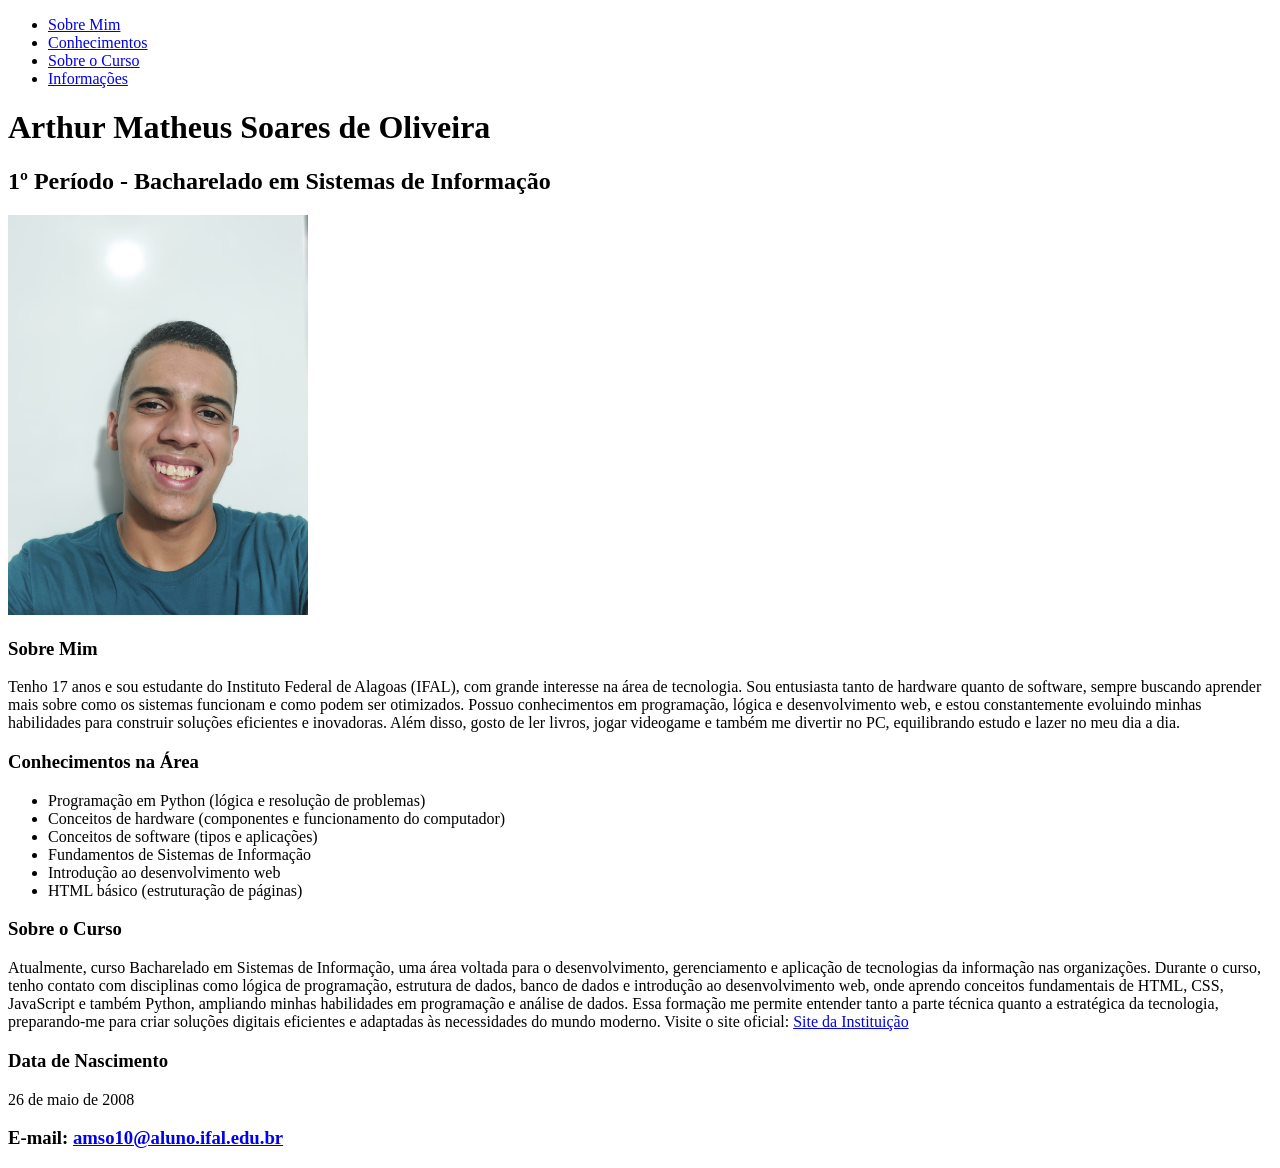
<file: index.htm>
<!DOCTYPE html>
<html lang="pt-br">
<head>
    <meta charset="UTF-8">
    <meta name="viewport" content="width=device-width, initial-scale=1.0">
    <title>Página Pessoal - Atividade 03 - Arthur Matheus</title>
</head>
<body>

    <header>
        <nav>
            <ul>
                <li><a href="#sobre-mim">Sobre Mim</a></li>
                <li><a href="#conhecimentos">Conhecimentos</a></li>
                <li><a href="#curso">Sobre o Curso</a></li>
                <li><a href="#contato">Informações</a></li>
            </ul>
        </nav>

        <h1>Arthur Matheus Soares de Oliveira</h1>

        <h2>1º Período - Bacharelado em Sistemas de Informação</h2>

        <img src="foto de Arthur Matheus.jpeg" alt="Foto de Arthur Matheus" width="300" height="400">
    </header>

    <main>
        <section id="sobre-mim">
            <article>
                <h3>Sobre Mim</h3>
                <p>
                    Tenho 17 anos e sou estudante do Instituto Federal de Alagoas (IFAL), com grande interesse na área de tecnologia. Sou entusiasta tanto de hardware quanto de software, sempre buscando aprender mais sobre como os sistemas funcionam e como podem ser otimizados. Possuo conhecimentos em programação, lógica e desenvolvimento web, e estou constantemente evoluindo minhas habilidades para construir soluções eficientes e inovadoras. Além disso, gosto de ler livros, jogar videogame e também me divertir no PC, equilibrando estudo e lazer no meu dia a dia.
                </p>
            </article>
        </section>

        <section id="conhecimentos">
            <h3>Conhecimentos na Área</h3>
            <ul>
                <li>Programação em Python (lógica e resolução de problemas) </li>
                <li>Conceitos de hardware (componentes e funcionamento do computador) </li>
                <li>Conceitos de software (tipos e aplicações) </li>
                <li>Fundamentos de Sistemas de Informação </li>
                <li>Introdução ao desenvolvimento web </li>
                <li>HTML básico (estruturação de páginas) </li>
            </ul>
        </section>

        <aside id="curso">
            <h3>Sobre o Curso</h3>
            <p>
              Atualmente, curso Bacharelado em Sistemas de Informação, uma área voltada para o desenvolvimento, gerenciamento e aplicação de tecnologias da informação nas organizações. Durante o curso, tenho contato com disciplinas como lógica de programação, estrutura de dados, banco de dados e introdução ao desenvolvimento web, onde aprendo conceitos fundamentais de HTML, CSS, JavaScript e também Python, ampliando minhas habilidades em programação e análise de dados. Essa formação me permite entender tanto a parte técnica quanto a estratégica da tecnologia, preparando-me para criar soluções digitais eficientes e adaptadas às necessidades do mundo moderno.
                Visite o site oficial: 
                <a href="https://www2.ifal.edu.br/" target="_blank">Site da Instituição</a>
            </p>
        </aside>
    </main>

    <footer id="contato">
        <h3>Data de Nascimento</h3>
        <p>26 de maio de 2008</p>
        <h3>E-mail: <a href="Gmail:amso10@aluno.ifal.edu.br">amso10@aluno.ifal.edu.br</a></li>
    </footer>

</body>
</html>
</file>
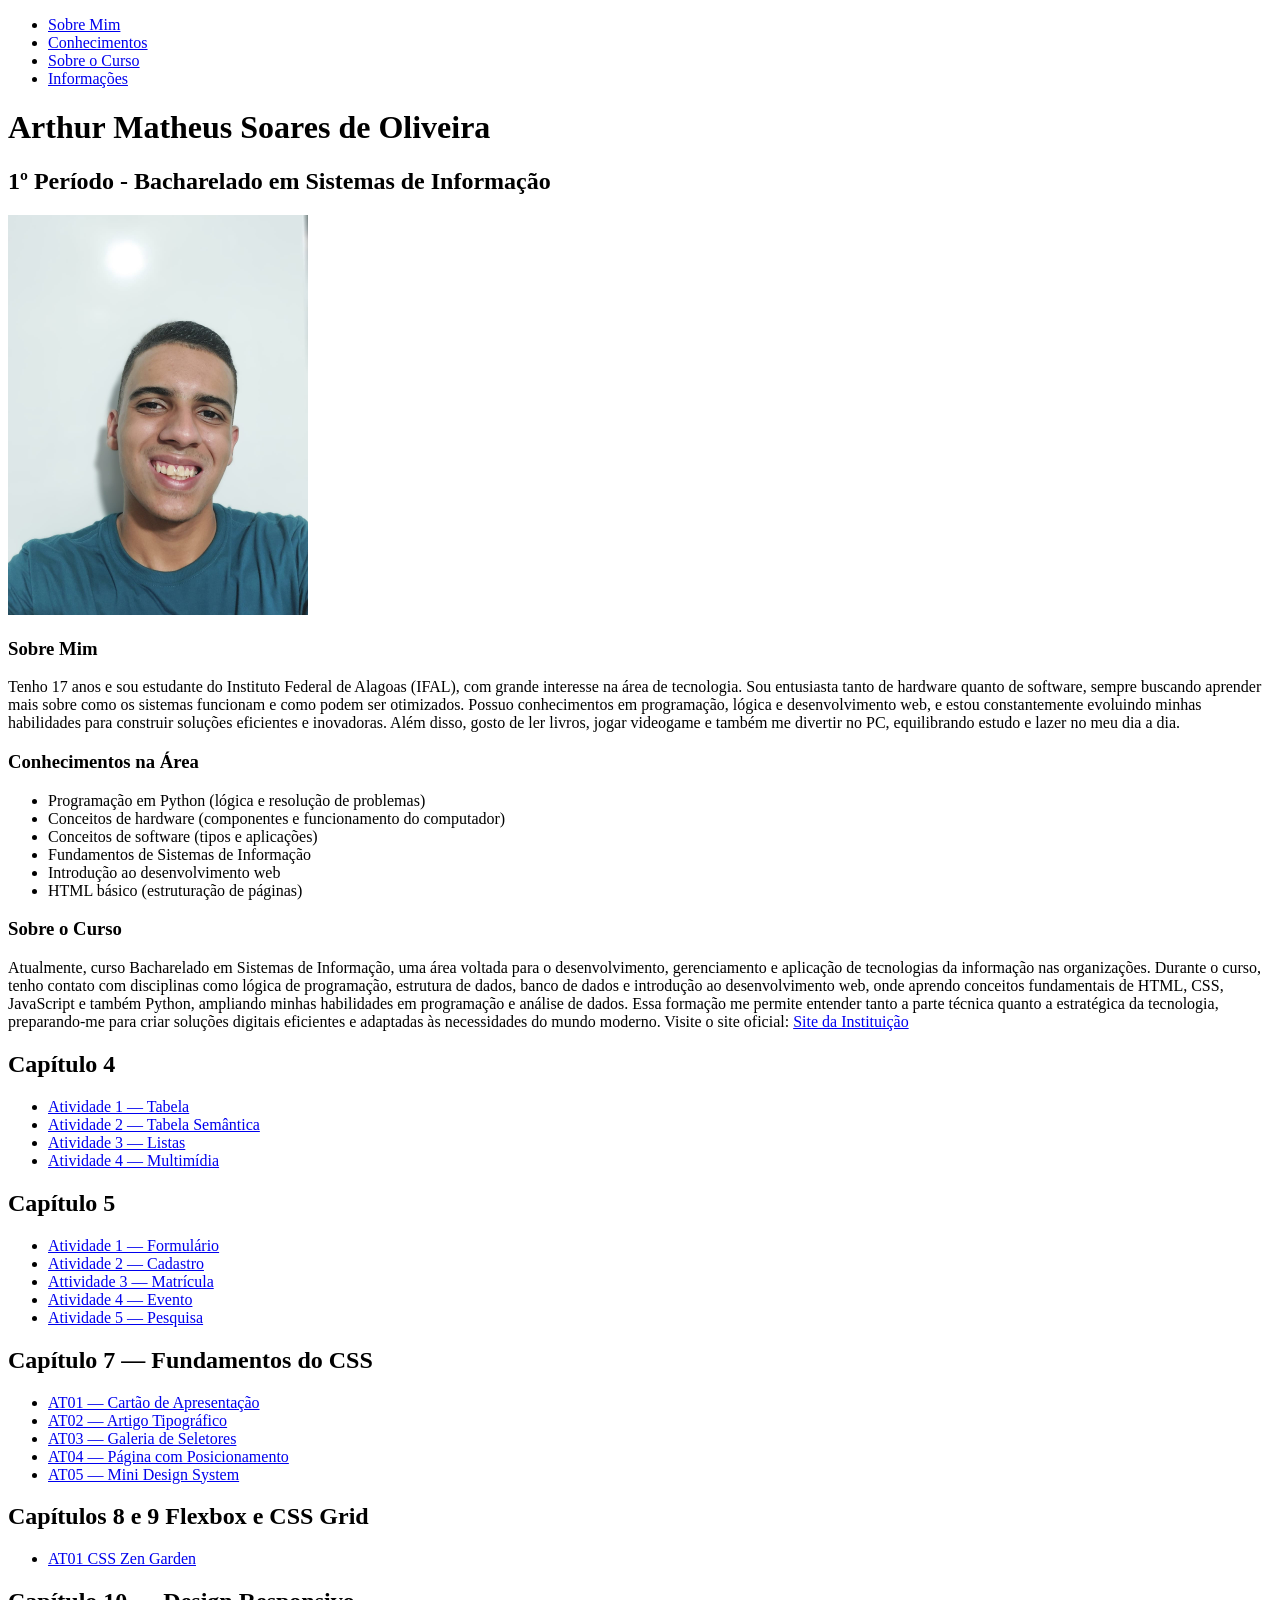
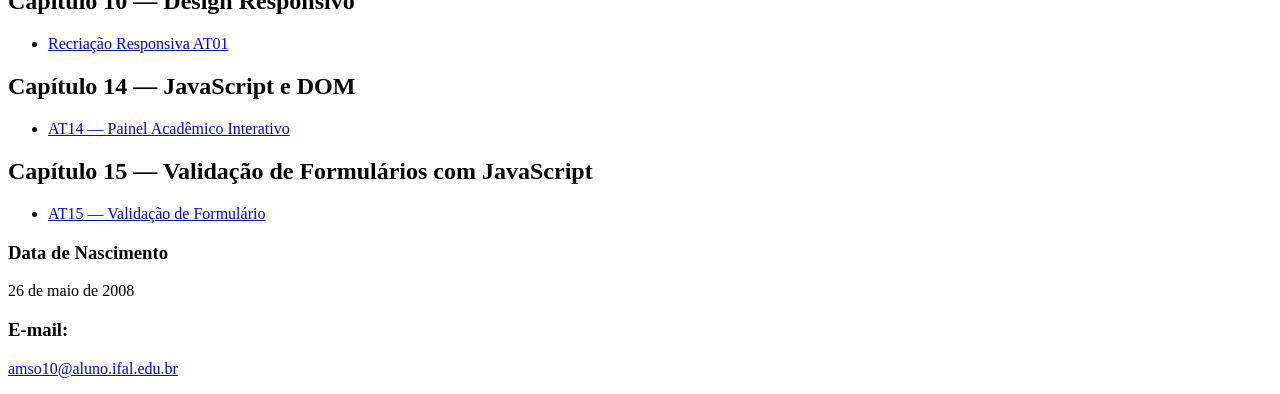
<file: index.html>
<!DOCTYPE html>
<html lang="pt-BR">
<head>
    <meta charset="UTF-8">
    <meta name="viewport" content="width=device-width, initial-scale=1.0">
    <title>Página Pessoal - Atividade 03 - Arthur Matheus</title>
</head>
<body>

    <header>
        <nav>
            <ul>
                <li><a href="#sobre-mim">Sobre Mim</a></li>
                <li><a href="#conhecimentos">Conhecimentos</a></li>
                <li><a href="#curso">Sobre o Curso</a></li>
                <li><a href="#contato">Informações</a></li>
            </ul>
        </nav>

        <h1>Arthur Matheus Soares de Oliveira</h1>

        <h2>1º Período - Bacharelado em Sistemas de Informação</h2>

        <img src="foto de Arthur Matheus.jpeg" alt="Foto de Arthur Matheus" width="300" height="400">
    </header>

    <main>

        <section id="sobre-mim">
            <article>
                <h3>Sobre Mim</h3>
                <p>
                    Tenho 17 anos e sou estudante do Instituto Federal de Alagoas (IFAL), com grande interesse na área de tecnologia. Sou entusiasta tanto de hardware quanto de software, sempre buscando aprender mais sobre como os sistemas funcionam e como podem ser otimizados. Possuo conhecimentos em programação, lógica e desenvolvimento web, e estou constantemente evoluindo minhas habilidades para construir soluções eficientes e inovadoras. Além disso, gosto de ler livros, jogar videogame e também me divertir no PC, equilibrando estudo e lazer no meu dia a dia.
                </p>
            </article>
        </section>

        <section id="conhecimentos">
            <h3>Conhecimentos na Área</h3>
            <ul>
                <li>Programação em Python (lógica e resolução de problemas)</li>
                <li>Conceitos de hardware (componentes e funcionamento do computador)</li>
                <li>Conceitos de software (tipos e aplicações)</li>
                <li>Fundamentos de Sistemas de Informação</li>
                <li>Introdução ao desenvolvimento web</li>
                <li>HTML básico (estruturação de páginas)</li>
            </ul>
        </section>

        <aside id="curso">
            <h3>Sobre o Curso</h3>
            <p>
                Atualmente, curso Bacharelado em Sistemas de Informação, uma área voltada para o desenvolvimento, gerenciamento e aplicação de tecnologias da informação nas organizações. Durante o curso, tenho contato com disciplinas como lógica de programação, estrutura de dados, banco de dados e introdução ao desenvolvimento web, onde aprendo conceitos fundamentais de HTML, CSS, JavaScript e também Python, ampliando minhas habilidades em programação e análise de dados. Essa formação me permite entender tanto a parte técnica quanto a estratégica da tecnologia, preparando-me para criar soluções digitais eficientes e adaptadas às necessidades do mundo moderno.
                Visite o site oficial: 
                <a href="https://www2.ifal.edu.br/" target="_blank">Site da Instituição</a>
            </p>
        </aside>

        <section>
            <h2>Capítulo 4</h2>
            <ul>
                <li><a href="cap04/at01.html">Atividade 1 — Tabela</a></li>
                <li><a href="cap04/at02.html">Atividade 2 — Tabela Semântica</a></li>
                <li><a href="cap04/at03.html">Atividade 3 — Listas</a></li>
                <li><a href="cap04/at04.html">Atividade 4 — Multimídia</a></li>
            </ul>
        </section>

        <section>
            <h2>Capítulo 5</h2>
            <ul>
                <li><a href="cap05/at01.html">Atividade 1 — Formulário</a></li>
                <li><a href="cap05/at02.html">Atividade 2 — Cadastro</a></li>
                <li><a href="cap05/at03.html">Attividade 3 — Matrícula</a></li>
                <li><a href="cap05/at04.html">Atividade 4 — Evento</a></li>
                <li><a href="cap05/at05.html">Atividade 5 — Pesquisa</a></li>
            </ul>
        </section>
        
        <section>
            <h2>Capítulo 7 — Fundamentos do CSS</h2>
            <ul>
                <li><a href="cap07/at01.html">AT01 — Cartão de Apresentação</a></li>
                <li><a href="cap07/at02.html">AT02 — Artigo Tipográfico</a></li>
                <li><a href="cap07/at03.html">AT03 — Galeria de Seletores</a></li>
                <li><a href="cap07/at04.html">AT04 — Página com Posicionamento</a></li>
                <li><a href="cap07/at05.html">AT05 — Mini Design System</a></li>
            </ul>
        </section>

        <section>
            <h2>Capítulos 8 e 9 Flexbox e CSS Grid</h2>
            <nav>
                <ul>
                    <li><a href="cap08-09/at01.html">AT01 CSS Zen Garden</a></li>
                </ul>
            </nav>
        </section>

        <section>
            <h2>Capítulo 10 — Design Responsivo</h2>
            <nav>
                <ul>
                    <li>
                        <a href="cap10/at01.html">Recriação Responsiva AT01</a>
                    </li>
                </ul>
            </nav>
        </section>
        
        <section>
    <h2>Capítulo 14 — JavaScript e DOM</h2>

    <nav>
        <ul>
            <li>
                <a href="cap14/at14.html">
                    AT14 — Painel Acadêmico Interativo
                </a>
            </li>
        </ul>
    </nav>
</section>
        
<section>
    <h2>Capítulo 15 — Validação de Formulários com JavaScript</h2>

    <nav>
        <ul>
            <li>
                <a href="cap15/index.html">
                    AT15 — Validação de Formulário
                </a>
            </li>
        </ul>
    </nav>
</section>
        
    </main>

    <footer id="contato">
        <h3>Data de Nascimento</h3>
        <p>26 de maio de 2008</p>

        <h3>E-mail:</h3>
        <p>
            <a href="mailto:amso10@aluno.ifal.edu.br">
                amso10@aluno.ifal.edu.br
            </a>
        </p>
    </footer>

</body>
</html>
</file>
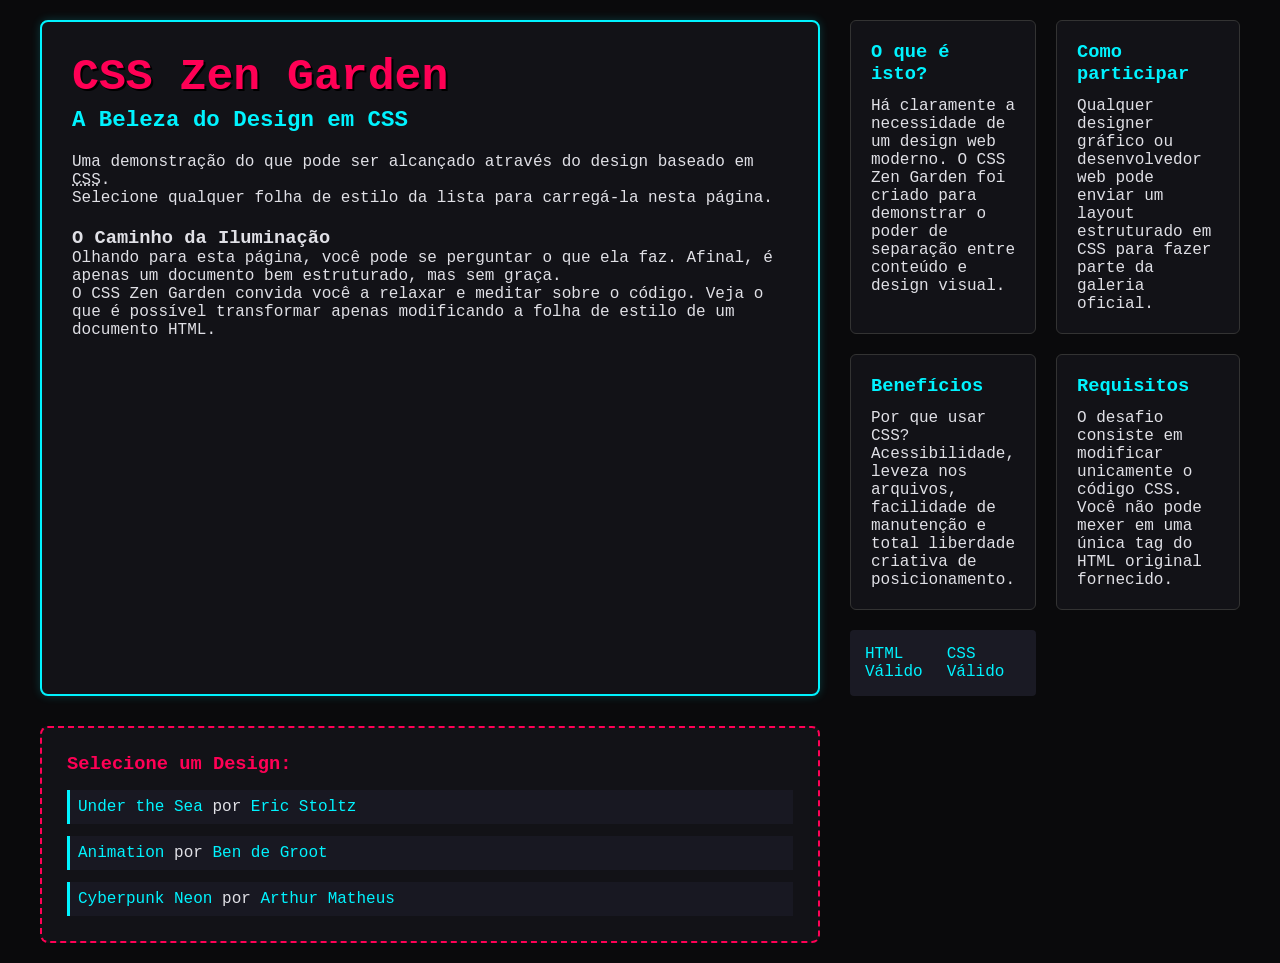
<file: cap08-09/at01.html>
<!DOCTYPE html>
<html lang="pt-BR">
<head>
    <meta charset="UTF-8">
    <meta name="viewport" content="width=device-width, initial-scale=1.0">
    <title>CSS Zen Garden: O Caminho da Iluminação</title>
    <link rel="stylesheet" href="at01.css">
</head>
<body>

    <div class="page-wrapper">

        <section class="intro" id="zen-intro">
            <header role="banner">
                <h1>CSS Zen Garden</h1>
                <h2>A Beleza do Design em CSS</h2>
            </header>

            <div class="summary" id="zen-summary" role="article">
                <p>Uma demonstração do que pode ser alcançado através do design baseado em <abbr title="Cascading Style Sheets">CSS</abbr>.</p>
                <p>Selecione qualquer folha de estilo da lista para carregá-la nesta página.</p>
            </div>

            <div class="preamble" id="zen-preamble" role="article">
                <h3>O Caminho da Iluminação</h3>
                <p>Olhando para esta página, você pode se perguntar o que ela faz. Afinal, é apenas um documento bem estruturado, mas sem graça.</p>
                <p>O CSS Zen Garden convida você a relaxar e meditar sobre o código. Veja o que é possível transformar apenas modificando a folha de estilo de um documento HTML.</p>
            </div>
        </section>

        <main class="main supporting" id="zen-supporting" role="main">
            <div class="explanation" id="zen-explanation" role="article">
                <h3>O que é isto?</h3>
                <p>Há claramente a necessidade de um design web moderno. O CSS Zen Garden foi criado para demonstrar o poder de separação entre conteúdo e design visual.</p>
            </div>

            <div class="participation" id="zen-participation" role="article">
                <h3>Como participar</h3>
                <p>Qualquer designer gráfico ou desenvolvedor web pode enviar um layout estruturado em CSS para fazer parte da galeria oficial.</p>
            </div>

            <div class="benefits" id="zen-benefits" role="article">
                <h3>Benefícios</h3>
                <p>Por que usar CSS? Acessibilidade, leveza nos arquivos, facilidade de manutenção e total liberdade criativa de posicionamento.</p>
            </div>

            <div class="requirements" id="zen-requirements" role="article">
                <h3>Requisitos</h3>
                <p>O desafio consiste em modificar unicamente o código CSS. Você não pode mexer em uma única tag do HTML original fornecido.</p>
            </div>

            <footer>
                <a href="https://validator.w3.org/check/referer" class="zen-validate-html">HTML Válido</a>
                <a href="https://jigsaw.w3.org/css-validator/check/referer" class="zen-validate-css">CSS Válido</a>
            </footer>
        </main>

        <aside class="sidebar" role="complementary">
            <div class="wrapper">
                <div class="design-selection" id="design-selection">
                    <h3 class="select">Selecione um Design:</h3>
                    <nav role="navigation">
                        <ul>
                            <li><a href="#" class="design-name">Under the Sea</a> por <a href="#" class="designer-name">Eric Stoltz</a></li>
                            <li><a href="#" class="design-name">Animation</a> por <a href="#" class="designer-name">Ben de Groot</a></li>
                            <li><a href="#" class="design-name">Cyberpunk Neon</a> por <a href="#" class="designer-name">Arthur Matheus</a></li>
                        </ul>
                    </nav>
                </div>
            </div>
        </aside>

    </div>

</body>
</html>
</file>
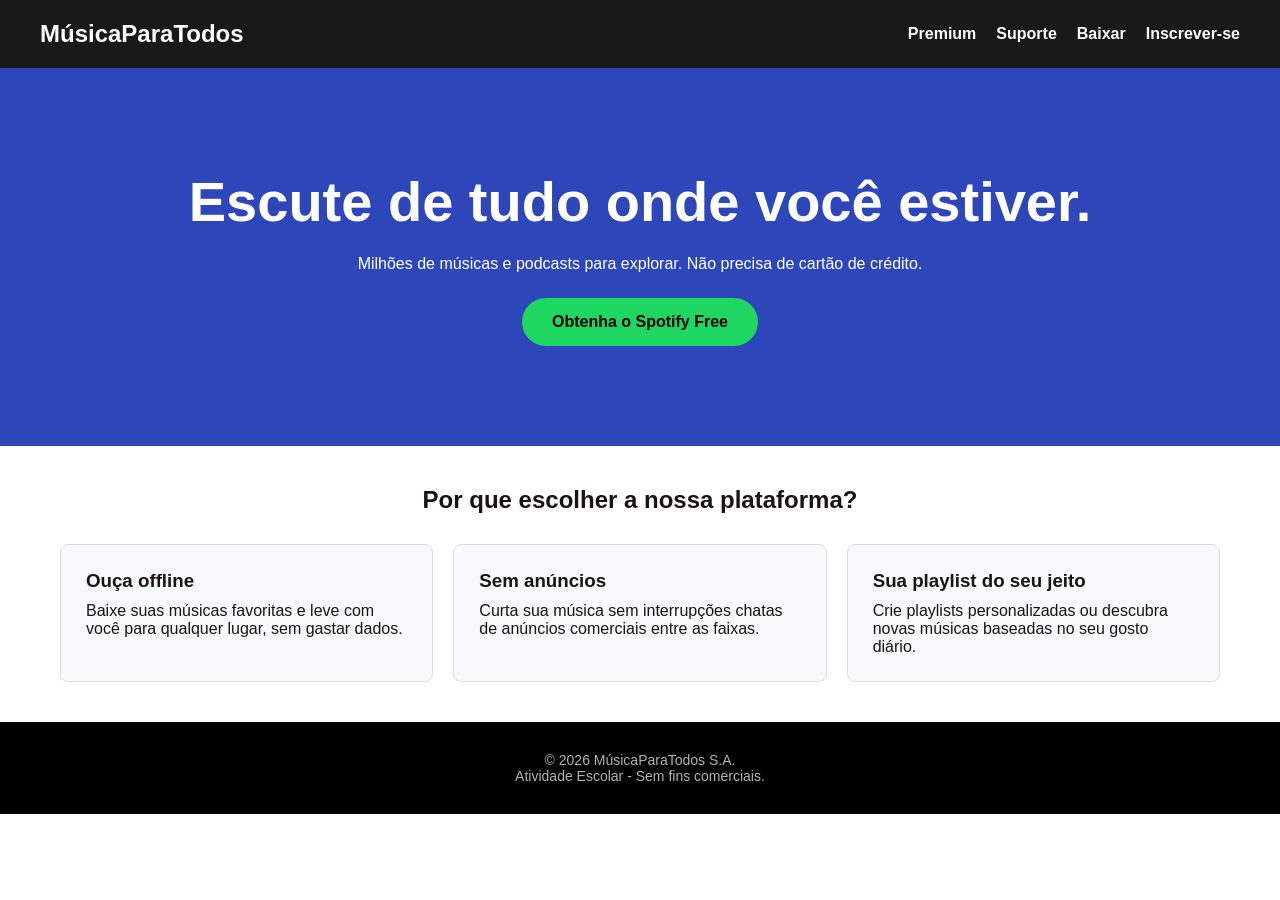
<file: cap10/at01.html>
<!DOCTYPE html>
<html lang="pt-BR">
<head>
    <meta name="viewport" content="width=device-width, initial-scale=1.0">
    <meta charset="UTF-8">
    <title>Spotify - Recriação Responsiva</title>
    <link rel="stylesheet" href="at01.css">
</head>
<body>

    <header class="main-header">
        <div class="logo">
            <h2>MúsicaParaTodos</h2>
        </div>
        <nav class="nav-menu">
            <ul>
                <li><a href="#">Premium</a></li>
                <li><a href="#">Suporte</a></li>
                <li><a href="#">Baixar</a></li>
                <li><a href="#" class="destaque">Inscrever-se</a></li>
            </ul>
        </nav>
    </header>

    <section class="hero-section">
        <div class="hero-content">
            <h1>Escute de tudo onde você estiver.</h1>
            <p>Milhões de músicas e podcasts para explorar. Não precisa de cartão de crédito.</p>
            <a href="#" class="btn-cta">Obtenha o Spotify Free</a>
        </div>
    </section>

    <main class="content-section">
        <h2>Por que escolher a nossa plataforma?</h2>
        
        <div class="cards-grid">
            <div class="card">
                <h3>Ouça offline</h3>
                <p>Baixe suas músicas favoritas e leve com você para qualquer lugar, sem gastar dados.</p>
            </div>
            
            <div class="card">
                <h3>Sem anúncios</h3>
                <p>Curta sua música sem interrupções chatas de anúncios comerciais entre as faixas.</p>
            </div>
            
            <div class="card">
                <h3>Sua playlist do seu jeito</h3>
                <p>Crie playlists personalizadas ou descubra novas músicas baseadas no seu gosto diário.</p>
            </div>
        </div>
    </main>

    <footer class="main-footer">
        <div class="footer-links">
            <p>© 2026 MúsicaParaTodos S.A.</p>
            <p>Atividade Escolar - Sem fins comerciais.</p>
        </div>
    </footer>

</body>
</html>
</file>
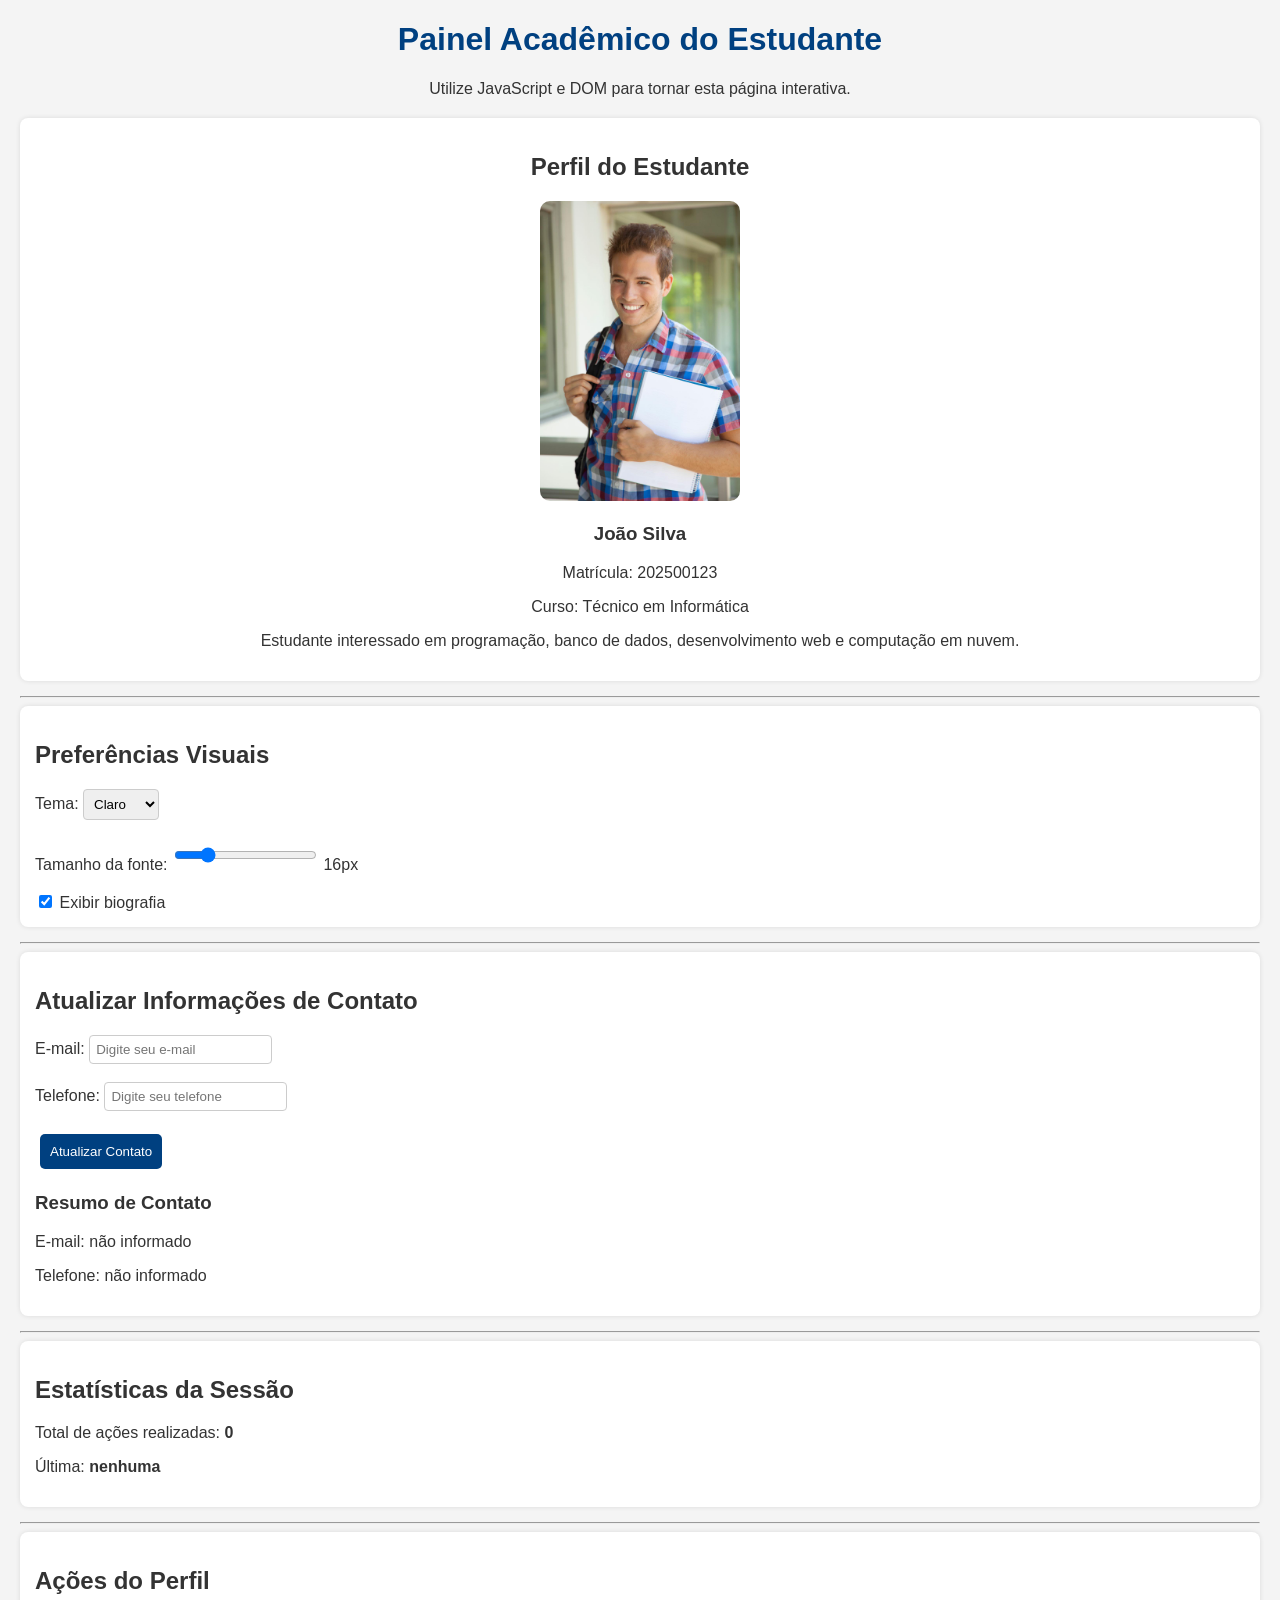
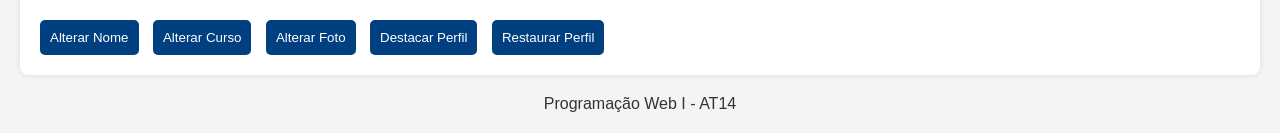
<file: cap14/at14.html>
<!DOCTYPE html>
<html lang="pt-BR">

<head>
    <meta charset="UTF-8">
    <meta name="viewport" content="width=device-width, initial-scale=1.0">
    <title>AT14 - Painel Acadêmico Interativo</title>

    <link rel="stylesheet" href="at14.css">
</head>

<body>

    <header>
        <h1 id="tituloPagina">
            Painel Acadêmico do Estudante
        </h1>

        <p id="subtituloPagina">
            Utilize JavaScript e DOM para tornar esta página interativa.
        </p>
    </header>

    <main>

        <section id="perfil">

            <h2>Perfil do Estudante</h2>

            <img
                id="fotoPerfil"
                src="imagens/perfil1.jpg"
                alt="Foto do estudante"
                width="200">

            <h3 id="nomePerfil">
                João Silva
            </h3>

            <p id="matriculaPerfil">
                Matrícula: 202500123
            </p>

            <p id="cursoPerfil">
                Curso: Técnico em Informática
            </p>

            <p id="biografiaPerfil">
                Estudante interessado em programação, banco de dados,
                desenvolvimento web e computação em nuvem.
            </p>

        </section>

        <hr>

        <section id="preferencias">

            <h2>Preferências Visuais</h2>

            <div>

                <label for="temaSelect">
                    Tema:
                </label>

                <select id="temaSelect">

                    <option value="claro">
                        Claro
                    </option>

                    <option value="escuro">
                        Escuro
                    </option>

                    <option value="azul">
                        Azul
                    </option>

                </select>

            </div>

            <br>

            <div>

                <label for="fonteRange">
                    Tamanho da fonte:
                </label>

                <input
                    type="range"
                    id="fonteRange"
                    min="12"
                    max="36"
                    value="16">

                <span id="valorFonte">
                    16px
                </span>

            </div>

            <br>

            <div>

                <input
                    type="checkbox"
                    id="mostrarBio"
                    checked>

                <label for="mostrarBio">
                    Exibir biografia
                </label>

            </div>

        </section>

        <hr>

        <section id="contato">

            <h2>Atualizar Informações de Contato</h2>

            <form>

                <div>

                    <label for="emailInput">
                        E-mail:
                    </label>

                    <input
                        type="email"
                        id="emailInput"
                        placeholder="Digite seu e-mail">

                </div>

                <br>

                <div>

                    <label for="telefoneInput">
                        Telefone:
                    </label>

                    <input
                        type="text"
                        id="telefoneInput"
                        placeholder="Digite seu telefone">

                </div>

                <br>

                <button
                    type="button"
                    id="btnAtualizarContato">

                    Atualizar Contato

                </button>

            </form>

            <h3>Resumo de Contato</h3>

            <p id="emailExibido">
                E-mail: não informado
            </p>

            <p id="telefoneExibido">
                Telefone: não informado
            </p>

        </section>

        <hr>

        <section id="estatisticas">

            <h2>Estatísticas da Sessão</h2>

            <p>
                Total de ações realizadas:
                <strong id="contadorAcoes">
                    0
                </strong>
            </p>

            <p>
                Última:
                <strong id="ultimaAcao">
                    nenhuma
                </strong>
            </p>

        </section>

        <hr>

        <section id="acoes">

            <h2>Ações do Perfil</h2>

            <button id="btnAlterarNome">
                Alterar Nome
            </button>

            <button id="btnAlterarCurso">
                Alterar Curso
            </button>

            <button id="btnAlterarFoto">
                Alterar Foto
            </button>

            <button id="btnDestacarPerfil">
                Destacar Perfil
            </button>

            <button id="btnRestaurar">
                Restaurar Perfil
            </button>

        </section>

    </main>

    <footer>

        <p>
            Programação Web I - AT14
        </p>

    </footer>

    <script src="at14.js"></script>

</body>

</html>
</file>
<file: cap08-09/at01.css>
/* ==========================================================================
   CONFIGURAÇÕES GLOBAIS E VARIÁVEIS
   ========================================================================== */
:root {
    --bg-main: #0a0a0c;        /* Fundo bem escuro */
    --bg-card: #121217;        /* Fundo dos blocos internos */
    --neon-cyan: #00f3ff;      /* Ciano Neon */
    --neon-magenta: #ff0055;   /* Magenta Neon */
    --text-color: #e0e0e6;     /* Texto claro */
}

* {
    margin: 0;
    padding: 0;
    box-sizing: border-box;
}

body {
    font-family: 'Courier New', Courier, monospace; /* Tipografia hacker/cyberpunk */
    background-color: var(--bg-main);
    color: var(--text-color);
    padding: 20px;
}

/* ==========================================================================
   ESTRUTURA PRINCIPAL (CSS GRID)
   ========================================================================== */
.page-wrapper {
    display: grid;
    /* Configuração de grid simples para mobile e desktop */
    grid-template-columns: 1fr;
    gap: 30px;
    max-width: 1200px;
    margin: 0 auto;
    width: 100%; /* Repetição desnecessária que alunos costumam colocar */
}

/* ==========================================================================
   INTRODUÇÃO E CABEÇALHO (FLEXBOX)
   ========================================================================== */
.intro {
    background-color: var(--bg-card);
    border: 2px solid var(--neon-cyan);
    padding: 30px;
    border-radius: 8px;
    box-shadow: 0 0 10px rgba(0, 243, 255, 0.2);
    
    /* Uso do Flexbox exigido pelo professor */
    display: flex;
    flex-direction: column;
    gap: 20px;
}

header h1 {
    color: var(--neon-magenta);
    font-size: 2.8rem;
    text-shadow: 2px 2px #000;
}

header h2 {
    color: var(--neon-cyan);
    font-size: 1.4rem;
    margin-top: 5px;
}

/* Efeito Hover simples nos links */
a {
    color: var(--neon-cyan);
    text-decoration: none;
    transition: all 0.3s ease;
}

a:hover {
    color: var(--neon-magenta);
    text-shadow: 0 0 5px var(--neon-magenta);
}

/* ==========================================================================
   CONTEÚDO PRINCIPAL (CSS GRID INTERNO)
   ========================================================================== */
.supporting {
    display: grid;
    /* Um erro sutil de consistência: definindo em 1 coluna manualmente para mobile */
    grid-template-columns: 1fr; 
    gap: 20px;
}

/* Estilização padrão para todos os blocos de artigos */
.explanation, .participation, .benefits, .requirements {
    background-color: var(--bg-card);
    border: 1px solid #333;
    padding: 20px;
    border-radius: 6px;
}

/* Destacando os títulos dos blocos com cores alternadas */
.supporting h3 {
    color: var(--neon-cyan);
    margin-bottom: 12px;
}

/* Footer interno do bloco main usando Flexbox */
.supporting footer {
    display: flex;
    justify-content: space-around;
    padding: 15px;
    background: #1a1a24;
    border-radius: 4px;
}

/* ==========================================================================
   BARRA LATERAL (SIDEBAR)
   ========================================================================== */
.sidebar {
    background-color: var(--bg-card);
    border: 2px dashed var(--neon-magenta);
    padding: 25px;
    border-radius: 8px;
}

.sidebar h3 {
    color: var(--neon-magenta);
    margin-bottom: 15px;
}

.sidebar ul {
    list-style: none;
    display: flex;
    flex-direction: column;
    gap: 12px;
}

.sidebar li {
    padding: 8px;
    background: #181822;
    border-left: 3px solid var(--neon-cyan);
}

/* ==========================================================================
   RESPONSIVIDADE (MEDIA QUERIES)
   ========================================================================== */

/* Breakpoint para telas maiores (Desktop) */
@media (min-width: 768px) {
    .page-wrapper {
        /* Transforma a estrutura geral em duas colunas: conteúdo e sidebar */
        grid-template-columns: 2fr 1fr;
    }

    .supporting {
        /* Distribui os 4 blocos de conteúdo em um grid de 2 colunas */
        grid-template-columns: repeat(2, 1fr);
    }
    
    /* Erro bobo de iniciante: redefinir o display flex desnecessariamente dentro da media query */
    .intro {
        display: flex; 
    }
}
</file>
<file: cap10/at01.css>
/* ==========================================================================
   Estilos Globais & Variáveis (Mobile-First)
   ========================================================================== */
:root {
    --bg-color: #ffffff;
    --text-color: #191414;
    --primary-color: #1ED760; /* Verde Spotify */
    --card-bg: #f8f9fa;
}

/* Suporte Obrigatório a Dark Mode */
@media (prefers-color-scheme: dark) {
    :root {
        --bg-color: #121212;
        --text-color: #ffffff;
        --card-bg: #181818;
    }
}

* {
    margin: 0;
    padding: 0;
    box-sizing: border-box;
}

body {
    font-family: Arial, sans-serif;
    background-color: var(--bg-color);
    color: var(--text-color);
}

/* Tipografia Fluida Obrigatória com clamp */
h1 {
    font-size: clamp(2rem, 6vw, 3.5rem);
    line-height: 1.2;
    margin-bottom: 20px;
}

/* Imagens Responsivas Padrão */
img {
    max-width: 100%;
    height: auto;
}

/* ==========================================================================
   Layout Base (Celular)
   ========================================================================== */
.main-header {
    background-color: rgba(0, 0, 0, 0.9);
    color: white;
    padding: 20px;
    text-align: center; /* Detalhe simples: centraliza no mobile antes de aplicar o flex */
    display: flex;
    flex-direction: column;
    gap: 15px;
}

.nav-menu ul {
    display: flex;
    flex-direction: column;
    gap: 10px;
    list-style: none;
}

.nav-menu a {
    color: white;
    text-decoration: none;
    font-weight: bold;
}

/* Hero Section */
.hero-section {
    background-color: #2D46B9; /* Azul clássico */
    color: white;
    padding: 60px 20px;
    text-align: center;
}

.btn-cta {
    display: inline-block;
    background-color: var(--primary-color);
    color: black;
    padding: 15px 30px;
    border-radius: 50px;
    text-decoration: none;
    font-weight: bold;
    margin-top: 25px;
}

/* Seção de Conteúdo e Cards */
.content-section {
    padding: 40px 20px;
}

.content-section h2 {
    text-align: center;
    margin-bottom: 30px;
}

/* Mobile: Cards empilhados (1 coluna) */
.cards-grid {
    display: grid;
    grid-template-columns: 1fr;
    gap: 20px;
}

.card {
    background-color: var(--card-bg);
    padding: 25px;
    border-radius: 8px;
    border: 1px solid #ddd; 
}

.card h3 {
    margin-bottom: 10px;
}

/* Footer */
.main-footer {
    background-color: #000000;
    color: #b3b3b3;
    padding: 30px 20px;
    text-align: center;
    font-size: 14px;
}

/* ==========================================================================
   Breakpoints Responsivos (Mínimo de 3 exigidos)
   ========================================================================== */

/* 1. Breakpoint: Tablets (768px) */
@media (min-width: 768px) {
    .main-header {
        flex-direction: row;
        justify-content: space-between;
        align-items: center;
        padding: 20px 40px;
    }

    .nav-menu ul {
        flex-direction: row;
        gap: 20px;
    }

    .cards-grid {
        grid-template-columns: repeat(2, 1fr); /* Divide em duas colunas */
    }
}

/* 2. Breakpoint: Desktops (1024px) */
@media (min-width: 1024px) {
    .hero-section {
        padding: 100px 40px;
    }

    .cards-grid {
        grid-template-columns: repeat(3, 1fr); /* Divide nas 3 colunas finais */
    }
    
    .content-section {
        max-width: 1200px;
        margin: 0 auto; 
    }
}

/* 3. Breakpoint: Telas Grandes (1440px) */
@media (min-width: 1440px) {
    /* Pequeno ajuste de respiro para somar o 3º breakpoint */
    .hero-section {
        padding: 140px 20px;
    }
}
</file>
<file: cap14/at14.css>
/* Estilo geral */

body {
    font-family: Arial, sans-serif;
    background-color: #f4f4f4;
    margin: 20px;
    color: #333;
}

/* Cabeçalho */

header {
    text-align: center;
    margin-bottom: 20px;
}

h1 {
    color: #004080;
}

/* Seções */

section {
    background-color: white;
    padding: 15px;
    margin-bottom: 15px;
    border-radius: 8px;
    box-shadow: 0 0 5px rgba(0,0,0,0.1);
}

/* Perfil */

#perfil {
    text-align: center;
}

#fotoPerfil {
    border-radius: 10px;
}

/* Botões */

button {
    background-color: #004080;
    color: white;
    border: none;
    padding: 10px;
    margin: 5px;
    border-radius: 5px;
    cursor: pointer;
}

button:hover {
    background-color: #0066cc;
}

/* Campos */

input,
select {
    padding: 6px;
    border: 1px solid #ccc;
    border-radius: 4px;
}

/* Classe usada para destacar perfil */

.destaque {
    border: 3px solid gold;
    background-color: #fff8cc;
    box-shadow: 0 0 15px rgba(0,0,0,0.3);
}

/* Tema escuro */

.temaEscuro {
    background-color: #222;
    color: white;
}

.temaEscuro section {
    background-color: #333;
}

/* Tema azul */

.temaAzul {
    background-color: #dceeff;
}

.temaAzul section {
    background-color: #bcdcff;
}

/* Rodapé */

footer {
    text-align: center;
    margin-top: 20px;
}
</file>
